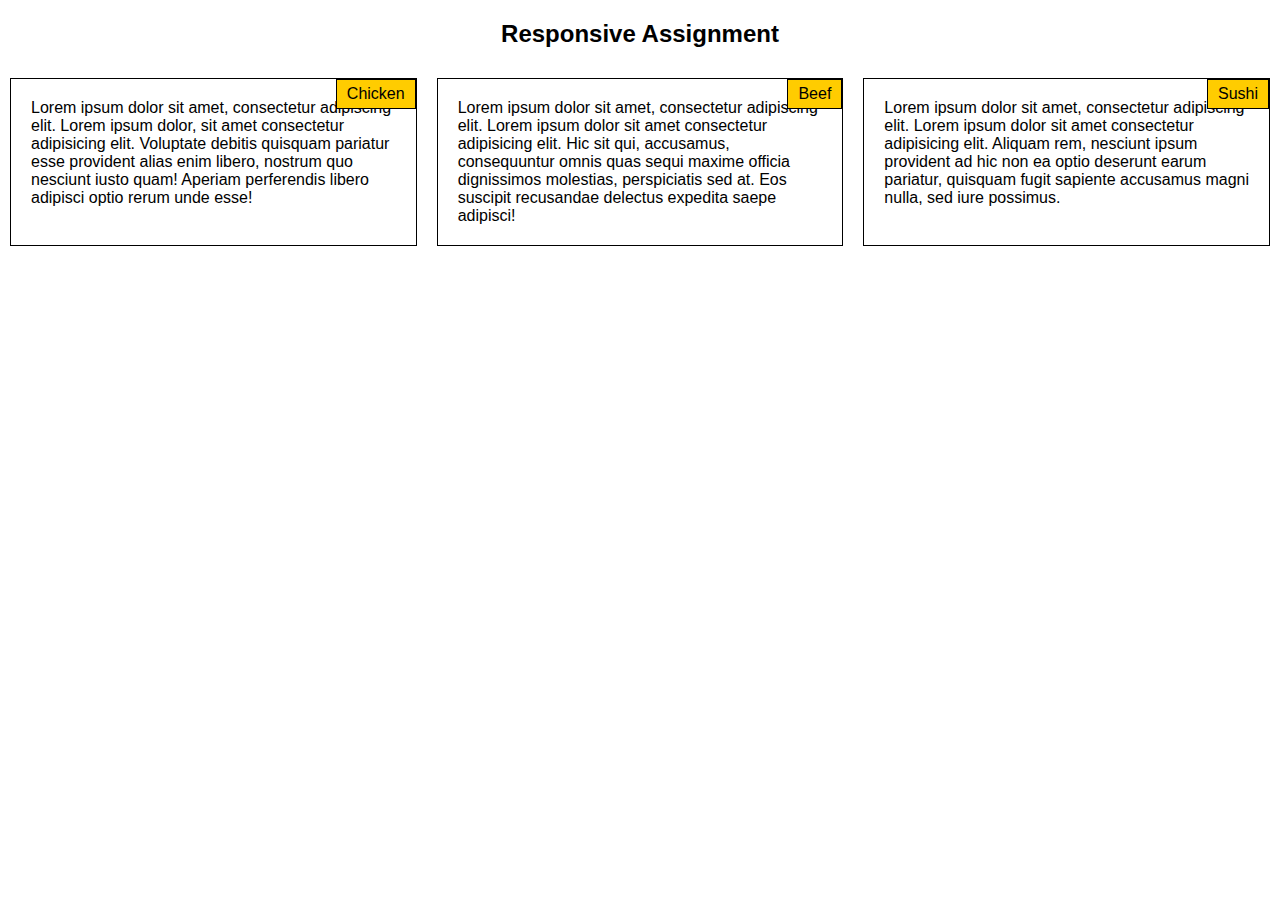
<file: mod2_solution/index.html>
<!DOCTYPE html>
<html lang="en">
  <head>
    <meta charset="UTF-8" />
    <meta name="viewport" content="width=device-width, initial-scale=1.0" />
    <title>Responsive Assignment</title>
    <link rel="stylesheet" href="style.css" />
  </head>
  <body>
    <header>
      <h1>Responsive Assignment</h1>
    </header>
    <main>
      <div class="section">
        <div class="section-title">Chicken</div>
        <p>
          Lorem ipsum dolor sit amet, consectetur adipiscing elit. Lorem ipsum
          dolor, sit amet consectetur adipisicing elit. Voluptate debitis
          quisquam pariatur esse provident alias enim libero, nostrum quo
          nesciunt iusto quam! Aperiam perferendis libero adipisci optio rerum
          unde esse!
        </p>
      </div>
      <div class="section">
        <div class="section-title">Beef</div>
        <p>
          Lorem ipsum dolor sit amet, consectetur adipiscing elit. Lorem ipsum
          dolor sit amet consectetur adipisicing elit. Hic sit qui, accusamus,
          consequuntur omnis quas sequi maxime officia dignissimos molestias,
          perspiciatis sed at. Eos suscipit recusandae delectus expedita saepe
          adipisci!
        </p>
      </div>
      <div class="section">
        <div class="section-title">Sushi</div>
        <p>
          Lorem ipsum dolor sit amet, consectetur adipiscing elit. Lorem ipsum
          dolor sit amet consectetur adipisicing elit. Aliquam rem, nesciunt
          ipsum provident ad hic non ea optio deserunt earum pariatur, quisquam
          fugit sapiente accusamus magni nulla, sed iure possimus.
        </p>
      </div>
    </main>
  </body>
</html>
</file>
<file: mod2_solution/style.css>
/* Reset CSS */
* {
    margin: 0;
    padding: 0;
    box-sizing: border-box;
}

body {
    font-family: Arial, sans-serif;
}

header {
    text-align: center;
    padding: 20px 0;
}

h1 {
    font-size: 24px;
}

main {
    display: flex;
    flex-wrap: wrap;
}

.section {
    flex: 1;
    margin: 10px;
    padding: 20px;
    border: 1px solid black;
    position: relative; /* Add relative positioning */
}

.section-title {
    position: absolute;
    top: 0;
    right: 0;
    float: right;
    background-color: #ffcc00; /* Yellow */
    color: black;
    padding: 5px 10px;
    border: 1px solid black;
    font-size: 16px;
}
</file>
